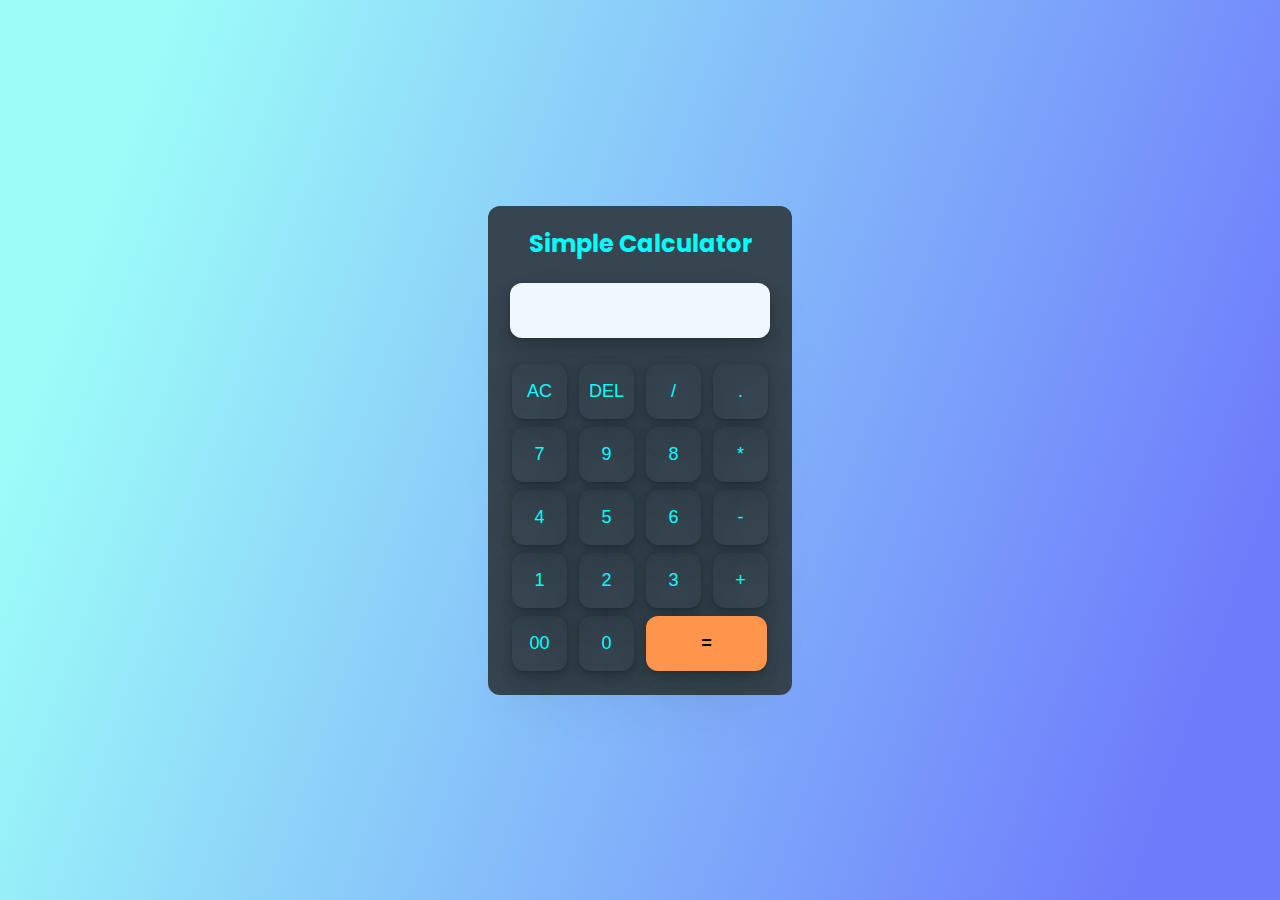
<file: Calculator/index.html>
<!DOCTYPE html>
<html lang="en">
<head>
    <meta charset="UTF-8">
    <meta http-equiv="X-UA-Compatible" content="IE=edge">
    <meta name="viewport" content="width=device-width, initial-scale=1.0">
    <link rel="stylesheet" href="style.css">
    <link rel="preconnect" href="https://fonts.googleapis.com">
<link rel="preconnect" href="https://fonts.gstatic.com" crossorigin>
<link href="https://fonts.googleapis.com/css2?family=Poppins&family=Roboto:wght@100;300;400&display=swap" rel="stylesheet">
    <title>Calculator</title>
</head>
<body>
    <div class="container">
        <div class="calculator">
            <h2 class="heading">Simple Calculator</h2>
            <form>
                <div class="calciDisplay">
                    <input type="text" name="display" id="display">
                </div>
                <div>
                    <input type="button" value="AC" onclick = "display.value = '' ">
                    <input type="button" value="DEL" onclick = "display.value = display.value.toString().slice(0,-1) ">
                    <!-- slice() method is used to remove last character from a string , slice(0,-1) -->
                    <input type="button" value="/" onclick = "display.value += '/' ">
                    <input type="button" value="." onclick = "display.value += '.' ">
                </div>
                <div>
                    <input type="button" value="7" onclick = "display.value += '7' ">
                    <input type="button" value="9" onclick = "display.value += '9' ">
                    <input type="button" value="8" onclick = "display.value += '8' ">
                    <input type="button" value="*" onclick = "display.value += '*' ">
                </div>
                <div>
                    <input type="button" value="4" onclick = "display.value += '4' ">
                    <input type="button" value="5" onclick = "display.value += '5' ">
                    <input type="button" value="6" onclick = "display.value += '6' ">
                    <input type="button" value="-" onclick = "display.value += '-' ">
                </div>
                <div>
                    <input type="button" value="1" onclick = "display.value += '1' ">
                    <input type="button" value="2" onclick = "display.value += '2' ">
                    <input type="button" value="3" onclick = "display.value += '3' ">
                    <input type="button" value="+" onclick = "display.value += '+' ">
                </div>
                <div>
                    <input type="button" value="00" onclick = "display.value += '00' ">
                    <input type="button" value="0" onclick = "display.value += '0' ">
                    <input type="button" value="=" onclick = "display.value = eval(display.value)" class="equalTo">
                    <!-- eval() method is used to evaluate an argument , string , variable or expression  -->
                </div>
            </form>
        </div>
    </div>
</body>
</html>
</file>
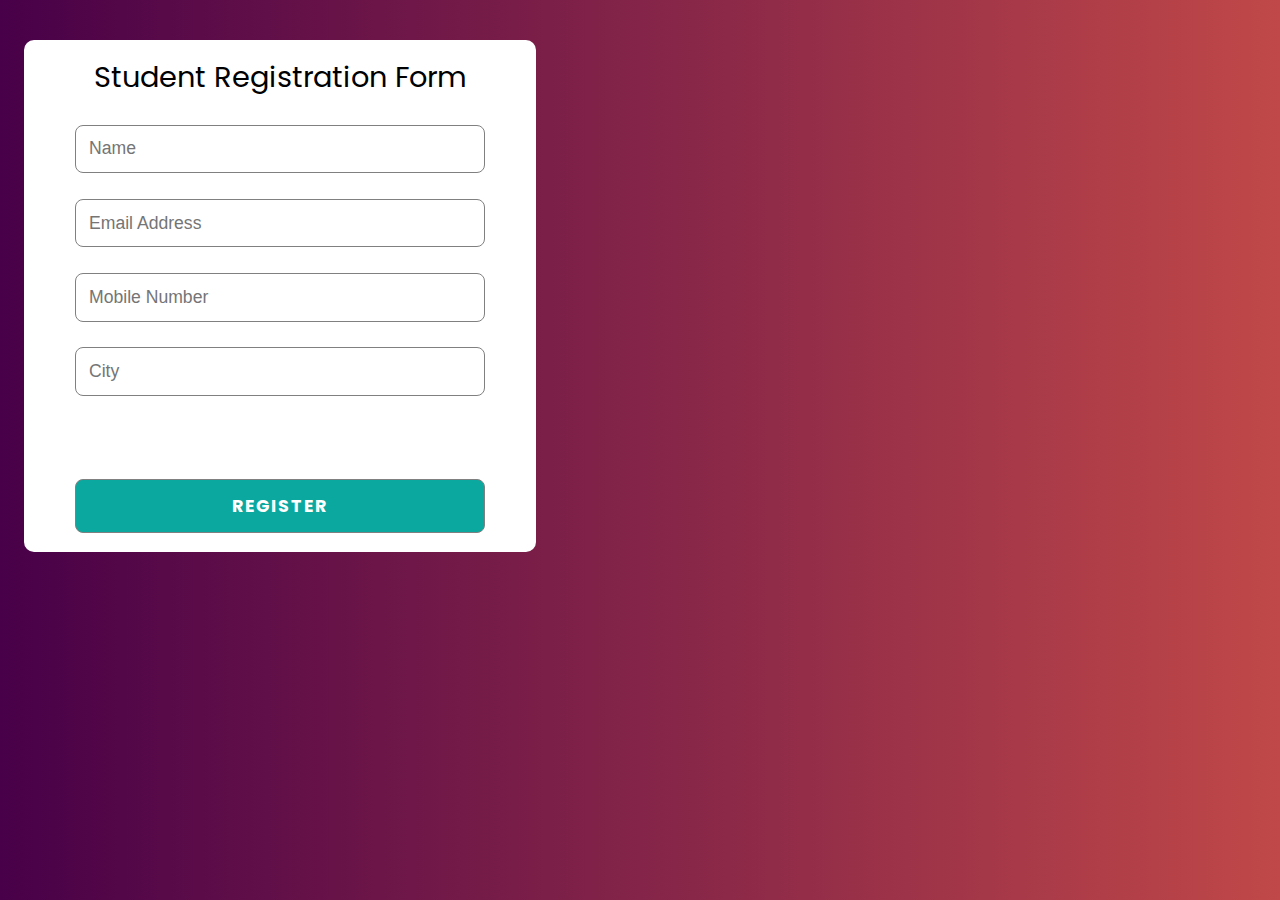
<file: Registration Form/index.html>
<!DOCTYPE html>
<html lang="en">
<head>
    <meta charset="UTF-8">
    <meta http-equiv="X-UA-Compatible" content="IE=chrome">
    <meta name="viewport" content="width=device-width, initial-scale=1.0">
    <link rel="preconnect" href="https://fonts.googleapis.com">
    <link rel="preconnect" href="https://fonts.gstatic.com" crossorigin>
    <link rel="preconnect" href="https://fonts.googleapis.com">
    <link rel="preconnect" href="https://fonts.gstatic.com" crossorigin>
    <link rel="preconnect" href="https://fonts.googleapis.com">
    <link rel="preconnect" href="https://fonts.gstatic.com" crossorigin>
    <link href="https://fonts.googleapis.com/css2?family=Hind&family=Poppins&family=Roboto:wght@100;300;400&family=Source+Sans+Pro&display=swap" rel="stylesheet">
    <link rel="stylesheet" href="style.css">
    <title>Registration Form</title>
</head>
<body>
    <div class="container1">
        <form class="form">
            <div class="title">Student Registration Form</div>
            <input type="text" name="username" id="username" placeholder="Name" required>
            <input type="email" name="email" id="email" placeholder="Email Address" required>
            <input type="number" name="mobile" id="mobile" placeholder="Mobile Number" required>
            <input type="text" name="city" id="city" placeholder="City" required></p>
            <input type="submit" value="Register" class="button">
        </form>
    </div>
    <div class="container2">
        <div class="info"></div>
    </div>
    <script src="main.js"></script>
</body>
</html>
</file>
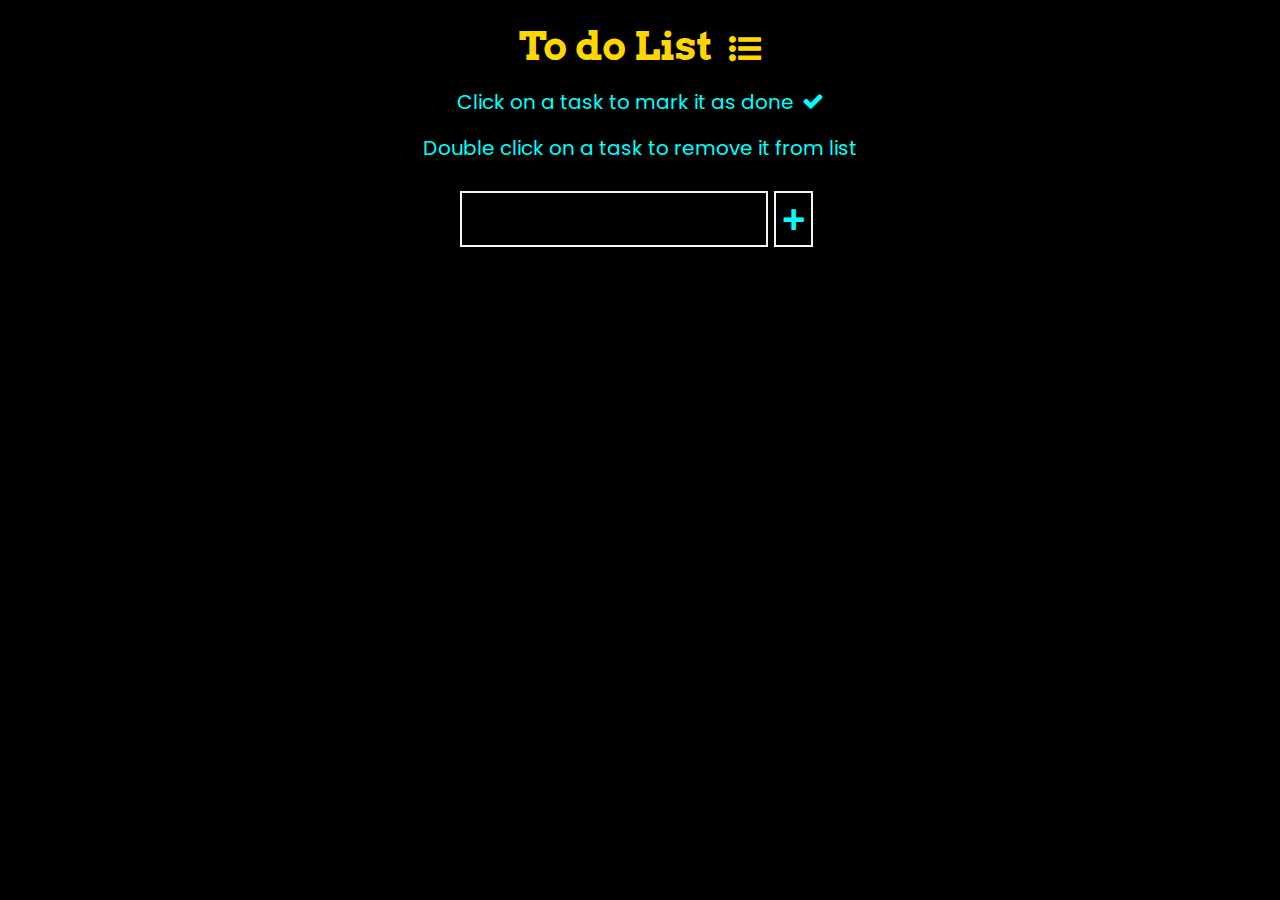
<file: To Do List/index.html>
<!DOCTYPE html>
<html lang="en">
<head>
    <meta charset="UTF-8">
    <meta http-equiv="X-UA-Compatible" content="IE=edge">
    <meta name="viewport" content="width=device-width, initial-scale=1.0">
    <link rel="stylesheet" href="https://cdnjs.cloudflare.com/ajax/libs/font-awesome/4.7.0/css/font-awesome.min.css">
    <link rel="stylesheet" href="style.css">
    <link rel="preconnect" href="https://fonts.googleapis.com">
<link rel="preconnect" href="https://fonts.gstatic.com" crossorigin>
<link href="https://fonts.googleapis.com/css2?family=Arimo&family=Arvo&family=Dancing+Script&family=Farro:wght@300&family=Grenze&family=Lobster&family=Montserrat&family=Noto+Sans:wght@700&family=Poppins:wght@300;400&family=Quicksand:wght@300&family=Quintessential&family=Rowdies:wght@300&family=Staatliches&family=Ubuntu&family=Varela+Round&display=swap" rel="stylesheet">
</head>
<body>
    <h1>To do List<i class="fa fa-list-ul" id="listIcon"></i></h1>
    <div id="subHeading1">Click on a task to mark <span>it as done<i class="fa fa-check" id="doneIcon"></i></span></div>
    <div id="subHeading2">Double click on a task <span>to remove it from list</span></div>
    <div class="container">
    <input type="text" name="activityName" id="inputField"><button id="btn">+</button>
    <div class="toDoActivities" id="toDoContainer">
    </div>
</div>
    <script src="main.js"></script>
</body>
</html>
</file>
<file: Calculator/style.css>
*{
    margin:0px;
    padding:0px;
    box-sizing: border-box;
}
.container{
    width:100%;
    height:100vh;
    background-image: linear-gradient( 109.6deg, rgba(156,252,248,1) 11.2%, rgba(110,123,251,1) 91.1% );
    display:flex;
    align-items:center;
    justify-content: center;
}
.calculator{
    background-color:rgb(54, 69, 79);
    padding:20px;
    border-radius:12px;
}
.calculator .heading{
    font-family:"Poppins";
    text-align:center;
    color:aqua;
}
.calculator form input{
    font-size:18px;
    color:aqua;
    width:55px;
    height:55px;
    outline:0;
    border:0;
    border-radius:12px;
    margin:4px;
    background:transparent;
    background-image:grey;
    box-shadow: rgba(0, 0, 0, 0.07) 0px 1px 2px, rgba(0, 0, 0, 0.07) 0px 2px 4px, rgba(0, 0, 0, 0.07) 0px 4px 8px, rgba(0, 0, 0, 0.07) 0px 8px 16px, rgba(0, 0, 0, 0.07) 0px 16px 32px, rgba(0, 0, 0, 0.07) 0px 32px 64px;
    cursor:pointer;
}
 form .calciDisplay{
    /* background-color:white; */
    display:flex;
    margin:20px 0;
    justify-content: flex-end;
}
form .calciDisplay input{
    text-align:right;
    font-family:"Consolas";
    color:black;
    font-size:35px;
    flex:1;
    margin:2px;
    background-color:aliceblue;
}
form input.equalTo{
    color:black;
    background-color:rgb(255, 148, 77);
    width:121px;
    font-weight:bold;
}
</file>
<file: Registration Form/style.css>
*{
    box-sizing:border-box;
}
body{
    background: #C04848; 
    background: -webkit-linear-gradient(to right, #480048, #C04848);  
    background: linear-gradient(to right, #480048, #C04848); 
    /* background-repeat: no-repeat; */
}
.container1{
    background-color:white;
    height:32rem;
    width:32rem;
    margin-left:1rem;
    margin-top:2rem;
    border:none;
    border-radius:10px;
    float:left;
}
.form .title{
    font-family:"Poppins";
    font-size:1.8rem;
    text-align:center;
    margin-top:1rem;
}
.container1 .form{
    display: flex;
    flex-direction: column;
    align-items: center;
    justify-content: center;
    gap:1.6rem;
    border:none;
}

.container1 .form input{
    font-size:1.1rem;
    width: 80%;
    padding: 0.8rem;
    border:1px solid grey;
    border-radius:8px;
}
.container1 .form .button{
    color:#ffffff;
    background-color:#0AA89E;
    text-transform:uppercase;
    font-family:"Poppins";
    font-weight:bold;
    letter-spacing:0.1rem;
    transition:0.4s;
}
.container1 .form .button:hover{
    cursor:pointer;
    background-color:rgb(6, 121, 113);
}
.info{
    width:50%;
    text-align: left;
    font-family:"Hind";
    font-size:1.2rem;
    font-weight:500;
    color:whitesmoke;
    margin:auto;
    margin-top:2rem;
    border:none;
    border-radius:10px;
    float:right;
}
.info:hover{
    cursor:pointer;
}
@media only screen and (max-width: 399px) and (min-width: 300px){
    .body{
        background-attachment: fixed;
    }
    .container1{
        background-color:white;
        height:28rem;
        width:19rem;
    }
    .form .title{
        font-family:"Poppins";
        font-size:1.2rem;
        text-align:center;
        margin-top:1rem;
    }
    .container1 .form input{
        font-size:1rem;
        width: 80%;
        padding: 0.6rem;
    }
    .info{
        width:100%;
        margin-left:2rem;
    }
}
@media only screen and (max-width: 700px) and (min-width: 400px){
    .body{
        background-attachment: fixed;
    }
    .container1{
        background-color:white;
        height:30rem;
        width:22rem;
    }
    .form .title{
        font-family:"Poppins";
        font-size:1.4rem;
        text-align:center;
        margin-top:1rem;
    }
    .container1 .form input{
        font-size:1rem;
        width: 80%;
        padding: 0.8rem;
    }
    .info{
        width:100%;
        margin-left:2rem;
        float:left;
    }
}
@media only screen and (max-width: 1070px) and (min-width: 701px){
    .info{
        font-size:1.2rem;
        width:100%;
        margin-left:2rem;
        float:left;
    }
}
</file>
<file: To Do List/style.css>
*{
    margin:0 auto;
    background-color:black;
}
.container{
    width:360px;
    margin-top:28px;
}
#listIcon{
    font-size:32px;
    margin-left:16px;
}
#doneIcon{
    font-size:22px;
    margin-left:8px;
}
h1{
    color:gold;
    font-family:"Arvo";
    text-align: center;
    font-size:40px;
    margin-top:22px;
}
#subHeading1,#subHeading2{
    color:aqua;
    font-family:"Poppins";
    text-align:center;
    font-size:20px;
    /* font-weight: bold; */
    margin-top:16px;
}
#inputField{
    color:white;
    text-align:center;
    vertical-align: middle;
    width:300px;
    height:50px;
    border:2px solid aliceblue;
    font-size:22px;
    font-family: "Poppins";
    outline:none;
}

#btn {
    color: aqua;
    height: 56px;
    border: 2px solid aliceblue;
    vertical-align: middle;
    font-size: 40px;
    margin-left: 6px;
    font-weight: bold;
}
#btn:hover{
    cursor:pointer;
}
.toDoActivities{
    margin-top: 25px;
    color:lawngreen;
    font-size:24px;
    /* font-weight:bold; */
}
.activityStyling{
    font-family:"Poppins";
}
.activityStyling:hover{
    cursor:pointer;
}
@media screen and (min-device-width: 400px) and (max-device-width: 700px) { 
    #listIcon{
        font-size:18px;
        margin-left:8px;
    }
    #doneIcon{
        font-size:12px;
        margin-left:4px;
    }
    h1 {
        font-size: 22px;
        text-align:left;
        margin-left:32px;
    }
    #subHeading1,#subHeading2{
        font-size:12px;
        text-align:left;
        margin-left:8px;
    }
    div span:last-of-type {
        display: block;
    }
    div span:nth-of-type(2) {
        display: block;
    }
    #inputField{
        width:80px;
        height:25px;
        font-size:12px;
        margin-left:0px;
        margin-right:0px;
    }
    #btn{
        height:30px;
        font-size:23px;
    }
    .toDoActivities{
        font-size:14px;
    }
}
</file>
